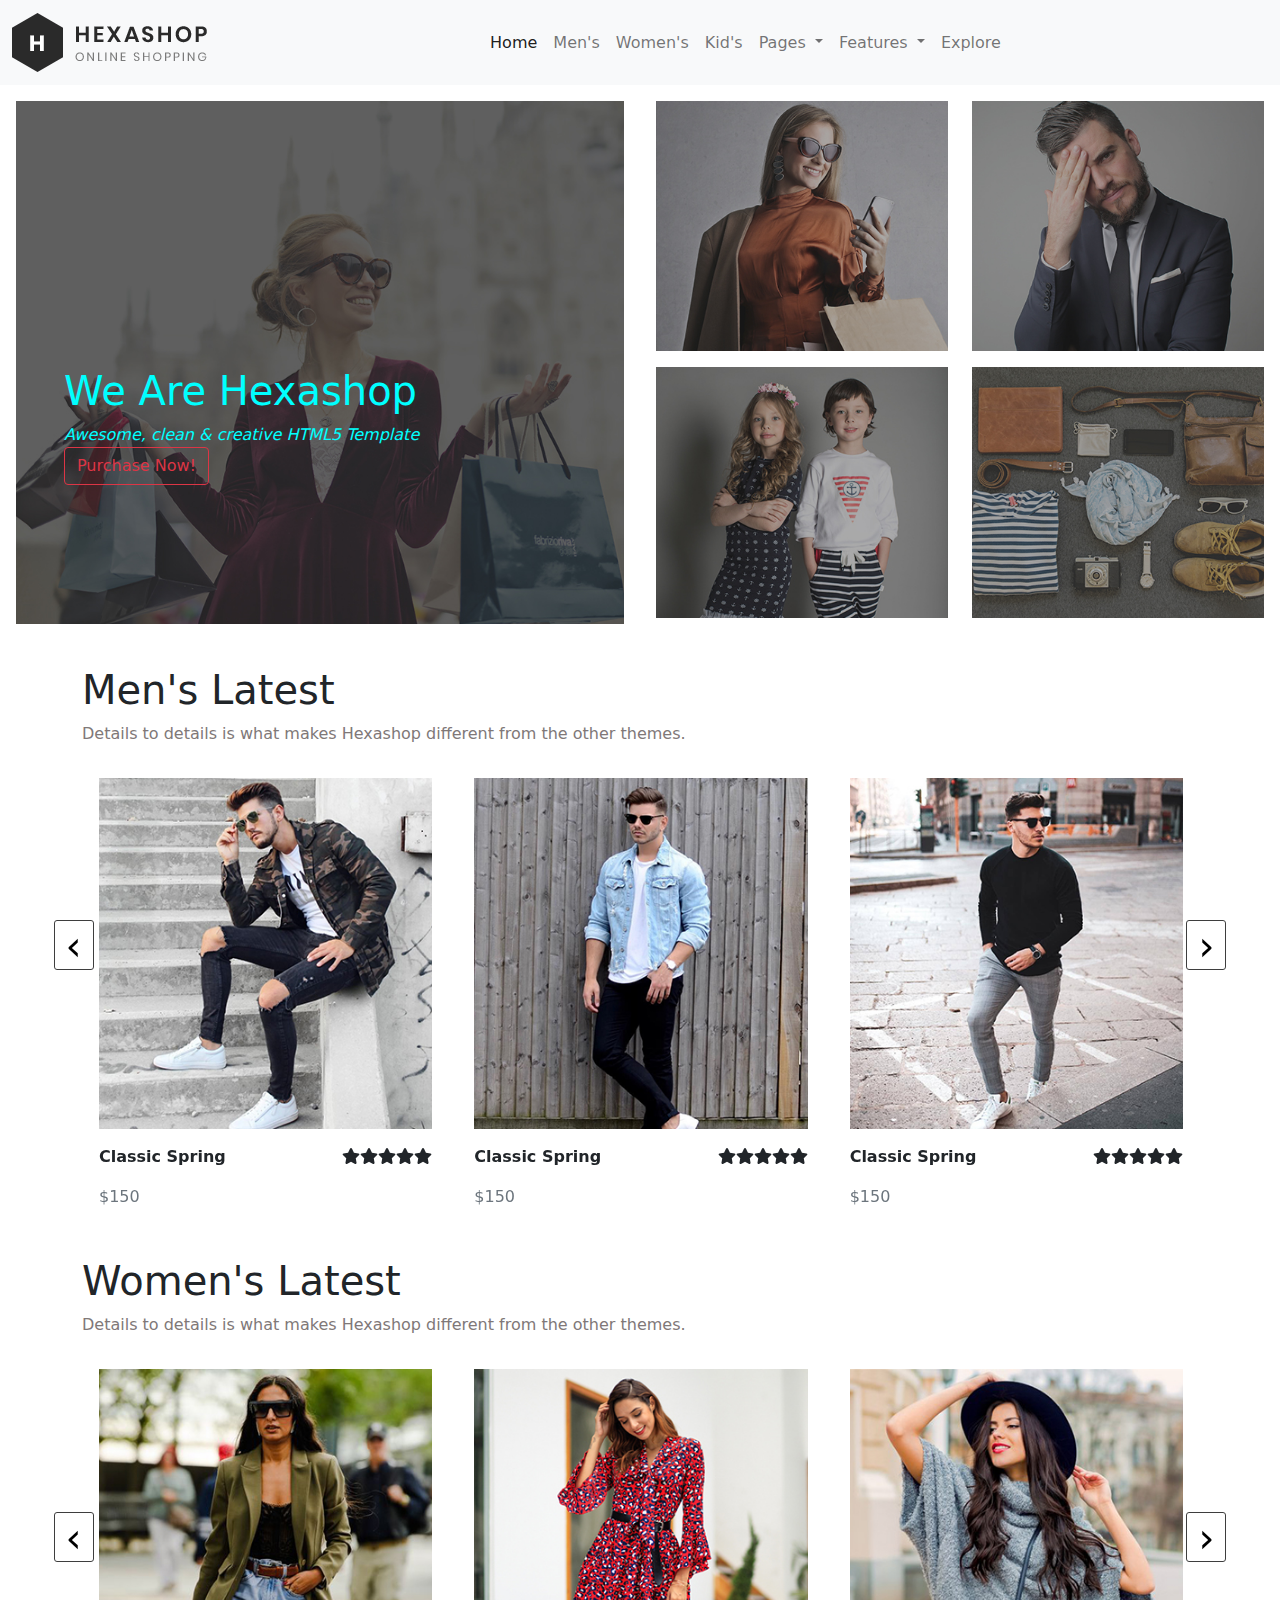
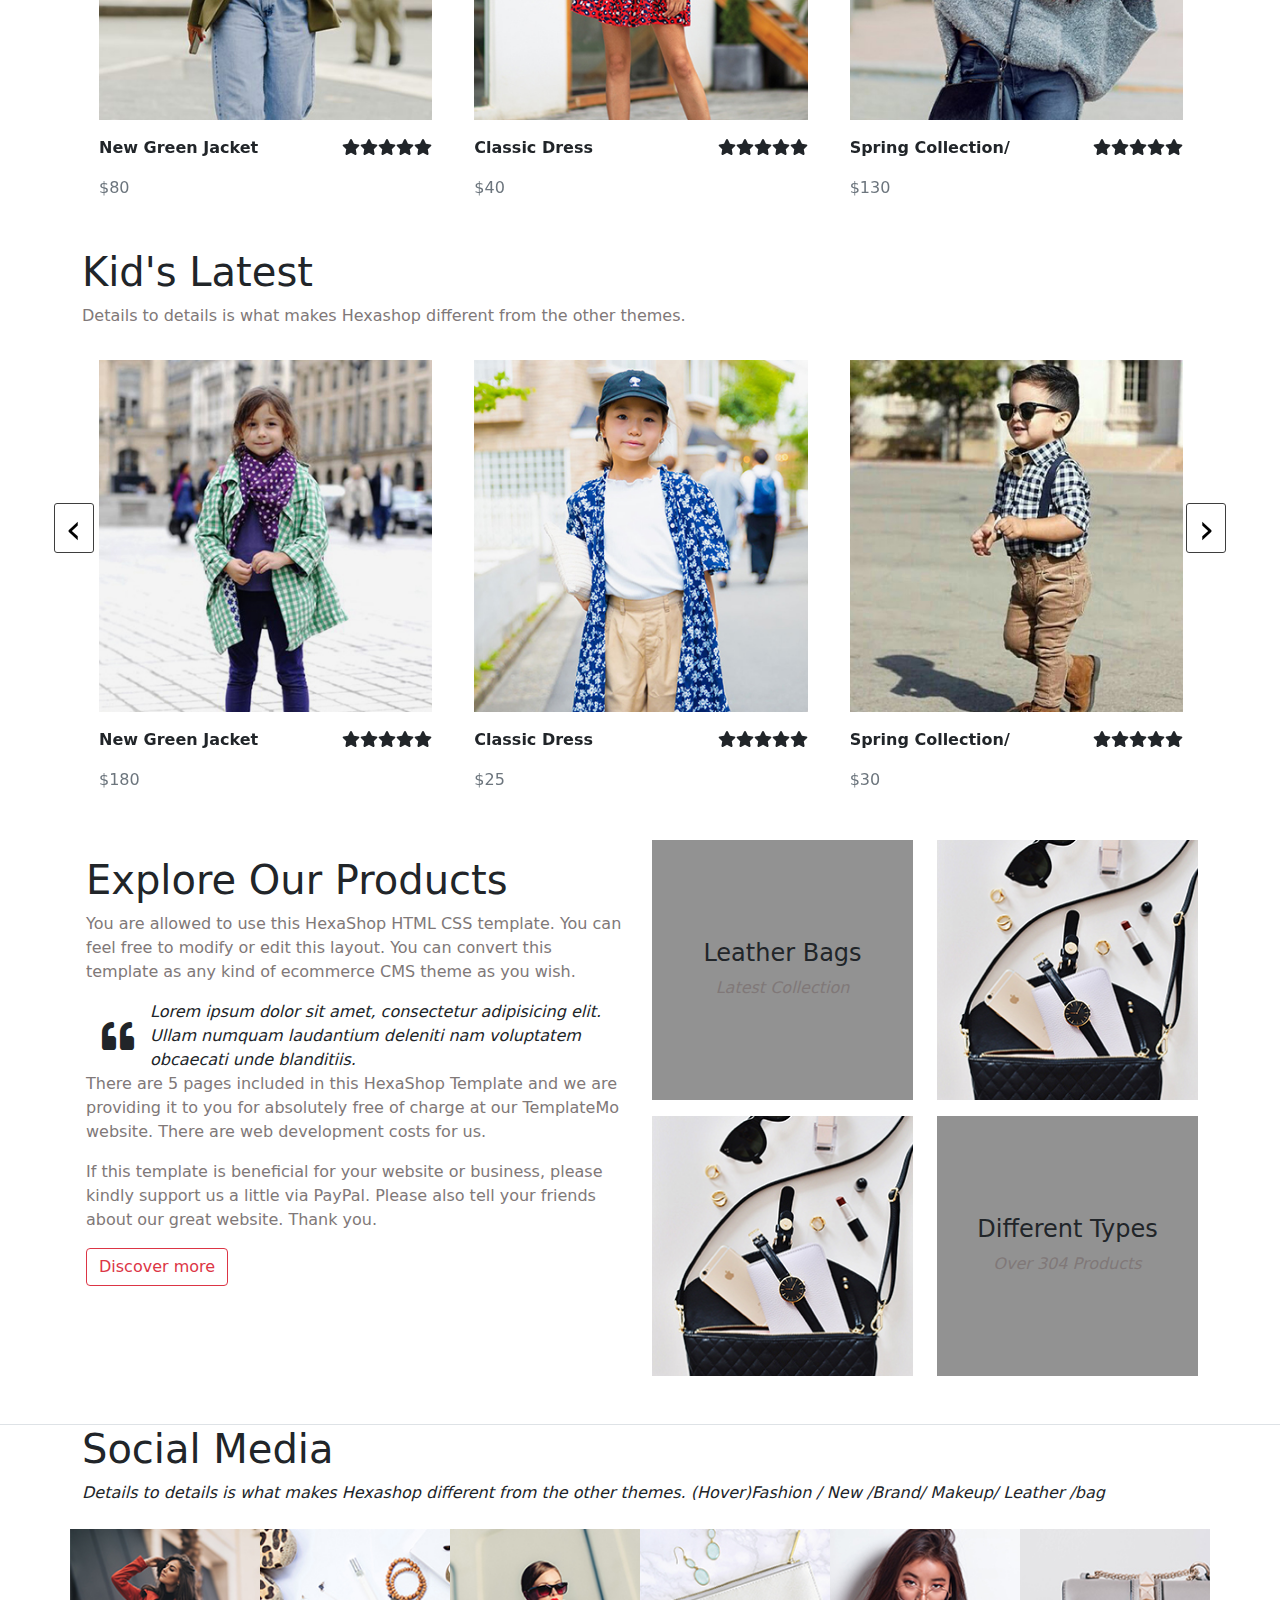
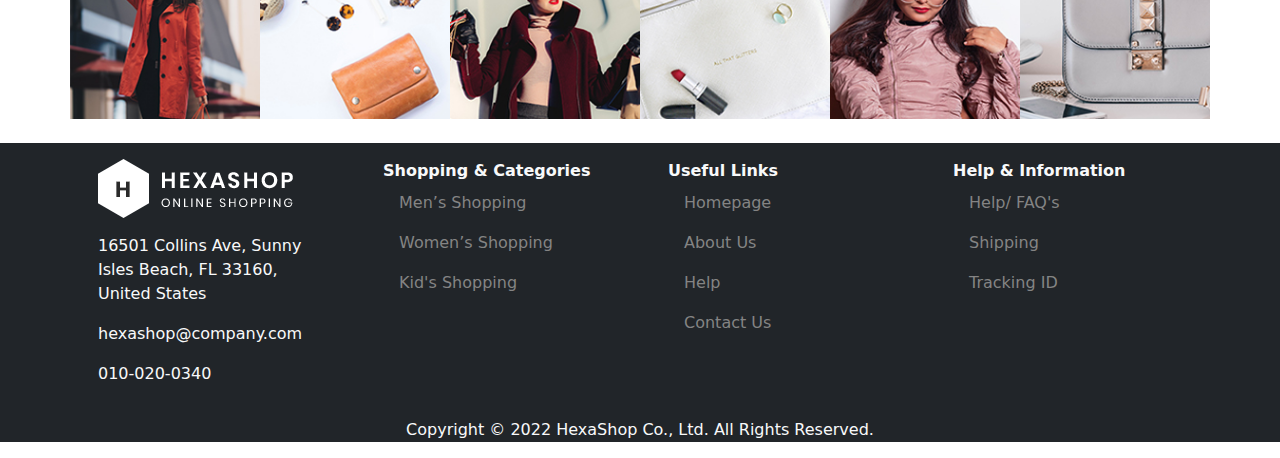
<file: index.html>
<!doctype html>
<html><!-- InstanceBegin template="/Templates/tem.dwt" codeOutsideHTMLIsLocked="false" -->
<head>
<meta charset="utf-8">
	<meta name="viewport" content="width=device-width, initial-scale=1">
	<!-- InstanceBeginEditable name="doctitle" -->
	<title>Untitled Document</title>
	<!-- InstanceEndEditable -->
	<link rel="stylesheet" href="css/bootstrap.css">
	<link rel="stylesheet" href="css/style-custom.css">
	<link rel="stylesheet" href="css/owl.carousel.min.css">
	<link rel="stylesheet" href="css/owl.theme.default.css">
	<link rel="stylesheet" href="css/all.css">
<!-- InstanceBeginEditable name="head" -->
<!-- InstanceEndEditable -->
</head>

<body>
	<nav class="navbar navbar-expand-lg navbar-light bg-light">
  <div class="container-fluid">
    <a class="navbar-brand" href="#"><img src="images/logo.png" width="195" height="59" alt=""/></a>
    <button class="navbar-toggler" type="button" data-bs-toggle="collapse" data-bs-target="#navbarSupportedContent" aria-controls="navbarSupportedContent" aria-expanded="false" aria-label="Toggle navigation">
      <span class="navbar-toggler-icon"></span>
    </button>
    <div class="collapse navbar-collapse" id="navbarSupportedContent">
      <ul class="navbar-nav mx-auto mb-2 mb-lg-0 ">
        <li class="nav-item">
          <a class="nav-link active" aria-current="page" href="index.html">Home</a>
        </li>
        
		  <li class="nav-item">
          <a class="nav-link" href="MEN.html">Men's</a>
        </li>
		  <li class="nav-item">
          <a class="nav-link" href="#">Women's</a>
        </li>
		  <li class="nav-item">
          <a class="nav-link" href="#">Kid's</a>
        </li>
		  
        <li class="nav-item dropdown">
          <a class="nav-link dropdown-toggle" href="#" id="navbarDropdown" role="button" data-bs-toggle="dropdown" aria-expanded="false">
            Pages
          </a>
          <ul class="dropdown-menu" aria-labelledby="navbarDropdown">
            <li><a class="dropdown-item" href="#">Action</a></li>
            <li><a class="dropdown-item" href="#">Another action</a></li>
            <li><hr class="dropdown-divider">Test</li>
            <li><a class="dropdown-item" href="#">Something else here</a></li>
          </ul>
        </li>
		  
		  <li class="nav-item dropdown">
          <a class="nav-link dropdown-toggle" href="#" id="navbarDropdown1" role="button" data-bs-toggle="dropdown" aria-expanded="false">
           Features
          </a>
          <ul class="dropdown-menu" aria-labelledby="navbarDropdown">
            <li><a class="dropdown-item" href="#">Action</a></li>
            <li><a class="dropdown-item" href="#">Another action</a></li>
            <li><hr class="dropdown-divider">Test</li>
            <li><a class="dropdown-item" href="#">Something else here</a></li>
          </ul>
        </li>
		  
        <li class="nav-item">
          <a class="nav-link" href="#" tabindex="-1">Explore</a>
        </li>
      </ul>
      
    </div>
  </div>
</nav>
<!-- InstanceBeginEditable name="Fullwidth" -->
	<main>
	<section>
		<div class="container-fluid">
		<div class="row">
			<div class="col-md-12 col-lg-6 p-3 banner-left">
			<img src="images/left-banner-image.jpg" class="img-fluid ">
				<div class="caption">
				<h1>We Are Hexashop</h1>
					<i>Awesome, clean & creative HTML5 Template</i><br>
					<button type="button" class="btn btn-outline-danger">Purchase Now!</button>
				</div>
			</div>
		
			<div class="col-md-12 col-lg-6 p-3 ">
			<div class="row">
				<div class="col-sm-6 mb-3 banner-right">
				<img src="images/baner-right-image-01.jpg" alt="" class="img-fluid">
					<div class="img-caption">
					<h4>Women</h4>
						<p>| best clothes for women</p>
					</div>
				</div>
				
			
			
				<div class="col-sm-6 mb-3">
				<img src="images/baner-right-image-02.jpg" alt="" class="img-fluid">
				</div>
				
			
			
				<div class="col-sm-6 mb-3">
				<img src="images/baner-right-image-03.jpg" alt="" class="img-fluid">
				</div>
				
			
		
				<div class="col-sm-6 mb-3">
				<img src="images/baner-right-image-04.jpg" alt="" class="img-fluid">
				</div>
				
				
				
			</div>
			
			
		</div>
		
		</div>
		</section>
	
		
		
		<section id="men">
		<div class="container">
			<h1 class="mt-3">Men's Latest</h1>
			<p class="text-gray">Details to details is what makes Hexashop different from the other themes.
</p>
		<div class="owl-carousel owl-theme" id="fashionmen">
			<div class="item p-3">
				<div class="sanpham">
				<img src="images/men-01.jpg" alt="">
				<div class="icon">
					<i class="fas fa-eye"></i><i class="fas fa-shopping-cart"></i><i class="fas fa-star"></i>
					</div>
				</div>
			<div class="text-sp">
				<p class="d-flex justify-content-between mt-3"><b class="float-start">Classic Spring</b><b><i class="fas fa-star"></i><i class="fas fa-star"></i><i class="fas fa-star"></i><i class="fas fa-star"></i><i class="fas fa-star"></i></b></p>
				<div class="clearfix"></div>
				<p class="text-secondary">$150</p>
				</div>
			</div>
						<div class="item p-3">
				<div class="sanpham">
				<img src="images/men-02.jpg" alt="">	
					<div class="icon">
					<i class="fas fa-eye"></i><i class="fas fa-shopping-cart"></i><i class="fas fa-star"></i>
					</div>
				</div>
			<div class="text-sp">
				<p class="d-flex justify-content-between mt-3"><b class="float-start">Classic Spring</b><b><i class="fas fa-star"></i><i class="fas fa-star"></i><i class="fas fa-star"></i><i class="fas fa-star"></i><i class="fas fa-star"></i></b></p>
				<div class="clearfix"></div>
				<p class="text-secondary">$150</p>
				</div>
			</div>
						<div class="item p-3">
				<div class="sanpham">
				<img src="images/men-03.jpg" alt="">	
					<div class="icon">
					<i class="fas fa-eye"></i><i class="fas fa-shopping-cart"></i><i class="fas fa-star"></i>
					</div>
				</div>
			<div class="text-sp">
				<p class="d-flex justify-content-between mt-3"><b class="float-start">Classic Spring</b><b><i class="fas fa-star"></i><i class="fas fa-star"></i><i class="fas fa-star"></i><i class="fas fa-star"></i><i class="fas fa-star"></i></b></p>
				<div class="clearfix"></div>
				<p class="text-secondary">$150</p>
				</div>
			</div>
						<div class="item p-3">
				<div class="sanpham">
				<img src="images/men-01.jpg" alt="">
					<div class="icon">
					<i class="fas fa-eye"></i><i class="fas fa-shopping-cart"></i><i class="fas fa-star"></i>
					</div>
				</div>
			<div class="text-sp">
				<p class="d-flex justify-content-between mt-3"><b class="float-start">Classic Spring</b><b><i class="fas fa-star"></i><i class="fas fa-star"></i><i class="fas fa-star"></i><i class="fas fa-star"></i><i class="fas fa-star"></i></b></p>
				<div class="clearfix"></div>
				<p class="text-secondary">$150</p>
				</div>
			</div>
			</div>
		</div>
	</section>
		
		
		
		
		<section id="Women">
		<div class="container">
				<h1 class="mt-3">Women's Latest</h1>
			<p class="text-gray">Details to details is what makes Hexashop different from the other themes.
</p>
			
		<div class="owl-carousel owl-theme" id="fashionWomen">
			<div class="item p-3">
				<div class="sanpham">
				<img src="images/women-01.jpg" alt="">
				<div class="icon">
					<i class="fas fa-eye"></i><i class="fas fa-shopping-cart"></i><i class="fas fa-star"></i>
					</div>
				</div>
			<div class="text-sp">
				<p class="d-flex justify-content-between mt-3"><b class="float-start">New Green Jacket </b><b><i class="fas fa-star"></i><i class="fas fa-star"></i><i class="fas fa-star"></i><i class="fas fa-star"></i><i class="fas fa-star"></i></b></p>
				<div class="clearfix"></div>
				<p class="text-secondary">$80</p>
				</div>
			</div>
						<div class="item p-3">
				<div class="sanpham">
				<img src="images/women-02.jpg" alt="">
					<div class="icon">
					<i class="fas fa-eye"></i><i class="fas fa-shopping-cart"></i><i class="fas fa-star"></i>
					</div>
				</div>
			<div class="text-sp">
				<p class="d-flex justify-content-between mt-3"><b class="float-start">Classic Dress </b><b><i class="fas fa-star"></i><i class="fas fa-star"></i><i class="fas fa-star"></i><i class="fas fa-star"></i><i class="fas fa-star"></i></b></p>
				<div class="clearfix"></div>
				<p class="text-secondary">$40</p>
				</div>
			</div>
						<div class="item p-3">
				<div class="sanpham">
				<img src="images/women-03.jpg" alt="">	
					<div class="icon">
					<i class="fas fa-eye"></i><i class="fas fa-shopping-cart"></i><i class="fas fa-star"></i>
					</div>
				</div>
			<div class="text-sp">
				<p class="d-flex justify-content-between mt-3"><b class="float-start">Spring Collection/</b><b><i class="fas fa-star"></i><i class="fas fa-star"></i><i class="fas fa-star"></i><i class="fas fa-star"></i><i class="fas fa-star"></i></b></p>
				<div class="clearfix"></div>
				<p class="text-secondary">$130</p>
				</div>
			</div>
						<div class="item p-3">
				<div class="sanpham">
				<img src="images/women-02.jpg" alt="">	
					<div class="icon">
					<i class="fas fa-eye"></i><i class="fas fa-shopping-cart"></i><i class="fas fa-star"></i>
					</div>
				</div>
			<div class="text-sp">
				<p class="d-flex justify-content-between mt-3"><b class="float-start">Classic Spring</b><b><i class="fas fa-star"></i><i class="fas fa-star"></i><i class="fas fa-star"></i><i class="fas fa-star"></i><i class="fas fa-star"></i></b></p>
				<div class="clearfix"></div>
				<p class="text-secondary">$80</p>
				</div>
			</div>
			</div>
		</div>
	</section>
		
		<section id="Kid">
		<div class="container">
				<h1 class="mt-3">Kid's Latest</h1>
			<p class="text-gray">Details to details is what makes Hexashop different from the other themes.
</p>
			
		<div class="owl-carousel owl-theme" id="fashionKid">
			<div class="item p-3">
				<div class="sanpham">
				<img src="images/kid-01.jpg" alt="">
				<div class="icon">
					<i class="fas fa-eye"></i><i class="fas fa-shopping-cart"></i><i class="fas fa-star"></i>
					</div>
				</div>
			<div class="text-sp">
				<p class="d-flex justify-content-between mt-3"><b class="float-start">New Green Jacket </b><b><i class="fas fa-star"></i><i class="fas fa-star"></i><i class="fas fa-star"></i><i class="fas fa-star"></i><i class="fas fa-star"></i></b></p>
				<div class="clearfix"></div>
				<p class="text-secondary">$180</p>
				</div>
			</div>
						<div class="item p-3">
				<div class="sanpham">
				<img src="images/kid-02.jpg" alt="">
					<div class="icon">
					<i class="fas fa-eye"></i><i class="fas fa-shopping-cart"></i><i class="fas fa-star"></i>
					</div>
				</div>
			<div class="text-sp">
				<p class="d-flex justify-content-between mt-3"><b class="float-start">Classic Dress </b><b><i class="fas fa-star"></i><i class="fas fa-star"></i><i class="fas fa-star"></i><i class="fas fa-star"></i><i class="fas fa-star"></i></b></p>
				<div class="clearfix"></div>
				<p class="text-secondary">$25</p>
				</div>
			</div>
						<div class="item p-3">
				<div class="sanpham">
				<img src="images/kid-03.jpg" alt="">	
					<div class="icon">
					<i class="fas fa-eye"></i><i class="fas fa-shopping-cart"></i><i class="fas fa-star"></i>
					</div>
				</div>
			<div class="text-sp">
				<p class="d-flex justify-content-between mt-3"><b class="float-start">Spring Collection/</b><b><i class="fas fa-star"></i><i class="fas fa-star"></i><i class="fas fa-star"></i><i class="fas fa-star"></i><i class="fas fa-star"></i></b></p>
				<div class="clearfix"></div>
				<p class="text-secondary">$30</p>
				</div>
			</div>
						<div class="item p-3">
				<div class="sanpham">
				<img src="images/kid-01.jpg" alt="">	
					<div class="icon">
					<i class="fas fa-eye"></i><i class="fas fa-shopping-cart"></i><i class="fas fa-star"></i>
					</div>
				</div>
			<div class="text-sp">
				<p class="d-flex justify-content-between mt-3"><b class="float-start">Classic Spring</b><b><i class="fas fa-star"></i><i class="fas fa-star"></i><i class="fas fa-star"></i><i class="fas fa-star"></i><i class="fas fa-star"></i></b></p>
				<div class="clearfix"></div>
				<p class="text-secondary">$80</p>
				</div>
			</div>
			</div>
		</div>
	</section>
		
		
		
		
	
		<section id="explore" class="border-bottom">
		<div class="container">
		<div class="row my-3">
			<div class="col-lg-6 p-3">
			<h1>Explore Our Products</h1>
				<p class="text-gray">You are allowed to use this HexaShop HTML CSS template. You can feel free to modify or edit this layout. You can convert this template as any kind of ecommerce CMS theme as you wish.</p>
			
			<div class="d-flex justify-content-between align-items-center">
				<i class="fas fa-quote-left fa-2x p-3"></i><i> Lorem ipsum dolor sit amet, consectetur adipisicing elit. Ullam numquam laudantium deleniti nam voluptatem obcaecati unde blanditiis.</i>
				
				</div>
				<p class="text-gray">There are 5 pages included in this HexaShop Template and we are providing it to you for absolutely free of charge at our TemplateMo website. There are web development costs for us.</p>
				<p class="text-gray">If this template is beneficial for your website or business, please kindly support us a little via PayPal. Please also tell your friends about our great website. Thank you.</p>
				
		<button type="button" class="btn btn-outline-danger">Discover more</button>
				</div>
		<div class="col-lg-6 mb-3">
		<div class="row">
		  <div class="col-md-12 col-lg-6 mb-3">
			<div class="leather">
					<h4>Leather Bags</h4>
				<i class="text-gray">Latest Collection</i>
					</div></div>
				
			<div class="col-md-12 col-lg-6 mb-3">
			<img src="images/explore-image-01.jpg" alt="" class="img-fluid-z">
						
			</div>
		  </div>		
		
		<div class="row d-flex flex-row-reverse">
		  <div class="col-md-12 col-lg-6 mb-3">
			<div class="leather">
					<h4>Different Types</h4>
				<i class="text-gray">Over 304 Products</i>
					</div></div>
				
			<div class="col-md-12 col-lg-6 mb-3">
			<img src="images/explore-image-01.jpg" alt="" class="img-fluid-z">
						
			</div>
		  </div>	
			
			
		</div>		
			
			
			
			
				 
			
			</div>	
			
			</div>
		
		
		
		
		</section>
	<section id="social">
		<div class="container">
		<h1>Social Media
</h1>
		<p><i>Details to details is what makes Hexashop different from the other themes.
(Hover)Fashion / New /Brand/ Makeup/ Leather /bag</i></p>
		<div class="row my-4">
			<div class="col-2 p-0">
			<img src="images/instagram-01.jpg" alt="" class="img-fluid">
			</div>
			
			<div class="col-2 p-0">
			<img src="images/instagram-02.jpg" alt="" class="img-fluid">
			</div>
			
			<div class="col-2 p-0">
			<img src="images/instagram-03.jpg" alt="" class="img-fluid">
			</div>
			
			<div class="col-2 p-0">
			<img src="images/instagram-04.jpg" alt="" class="img-fluid">
			</div>
			
			<div class="col-2 p-0">
			<img src="images/instagram-05.jpg" alt="" class="img-fluid">
			</div>
			
			<div class="col-2 p-0">
			<img src="images/instagram-06.jpg" alt="" class="img-fluid">
			</div>
			
			</div>	
		</div>
		
		
		
		
		
		
		
		</section>	
		
		
		
	</main>
<!-- InstanceEndEditable -->
<footer class="bg-dark text-light">
	<div class="container">
	<div class="row">
		<div class="col-lg-3">
		<div class="p-3">
			<img src="images/white-logo.png" class="mb-3">
			<p>16501 Collins Ave, Sunny Isles Beach, FL 33160, United States</p>
			<p>hexashop@company.com</p>
			<p>010-020-0340</p>
			
			</div>
		
		</div>
		
		
	<div class="col-lg-3">
		<div class="p-3">
		<b>Shopping & Categories </b><br>
			<ul class="nav ">
				<li class="nav-item"><a href="#" class="nav-link box-f">Men’s Shopping</a></li>
			    <li class="nav-item"><a href="#" class="nav-link box-f">Women’s Shopping</a></li>
				<li class="nav-item"><a href="#" class="nav-link box-f">Kid's Shopping</a></li>
			</ul>
		</div></div>
	
		<div class="col-lg-3">
		<div class="p-3">
			<b>Useful Links </b><br>
			
			<ul class="nav">
				<li class="nav-item"><a href="#" class="nav-link box-f">Homepage<br></a></li>
			    <li class="nav-item"><a href="#" class="nav-link box-f">About Us</a></li>
				<li class="nav-item"><a href="#" class="nav-link box-f">Help</a></li>
				<li class="nav-item"><a href="#" class="nav-link box-f">Contact Us</a></li>
			</ul>

			
			</div>
		
		</div>
		
		<div class="col-lg-3">
		<div class="p-3">
			<b>Help & Information </b><br>
			
			<ul class="nav">
				<li class="nav-item"><a href="#" class="nav-link box-f"> Help/ FAQ's<br></a></li>
			    <li class="nav-item"><a href="#" class="nav-link box-f "> Shipping</a></li>
				<li class="nav-item"><a href="#" class="nav-link box-f "> Tracking ID</a></li>
				
			</ul>

			
			</div>
		
		</div>
		
		
		</div>
	</div>
	<div class="containe text-center">
	<p>Copyright © 2022 HexaShop Co., Ltd. All Rights Reserved. </p>
	</div>
		
	
	</footer>
    <script src="js/jquery-3.6.0.min.js"></script>
	<script src="js/owl.carousel.js"></script>
	<script src="js/bootstrap.bundle.js"></script>
	<script src="js/js-custom.js"></script>
</body>
<!-- InstanceEnd --></html>
</file>
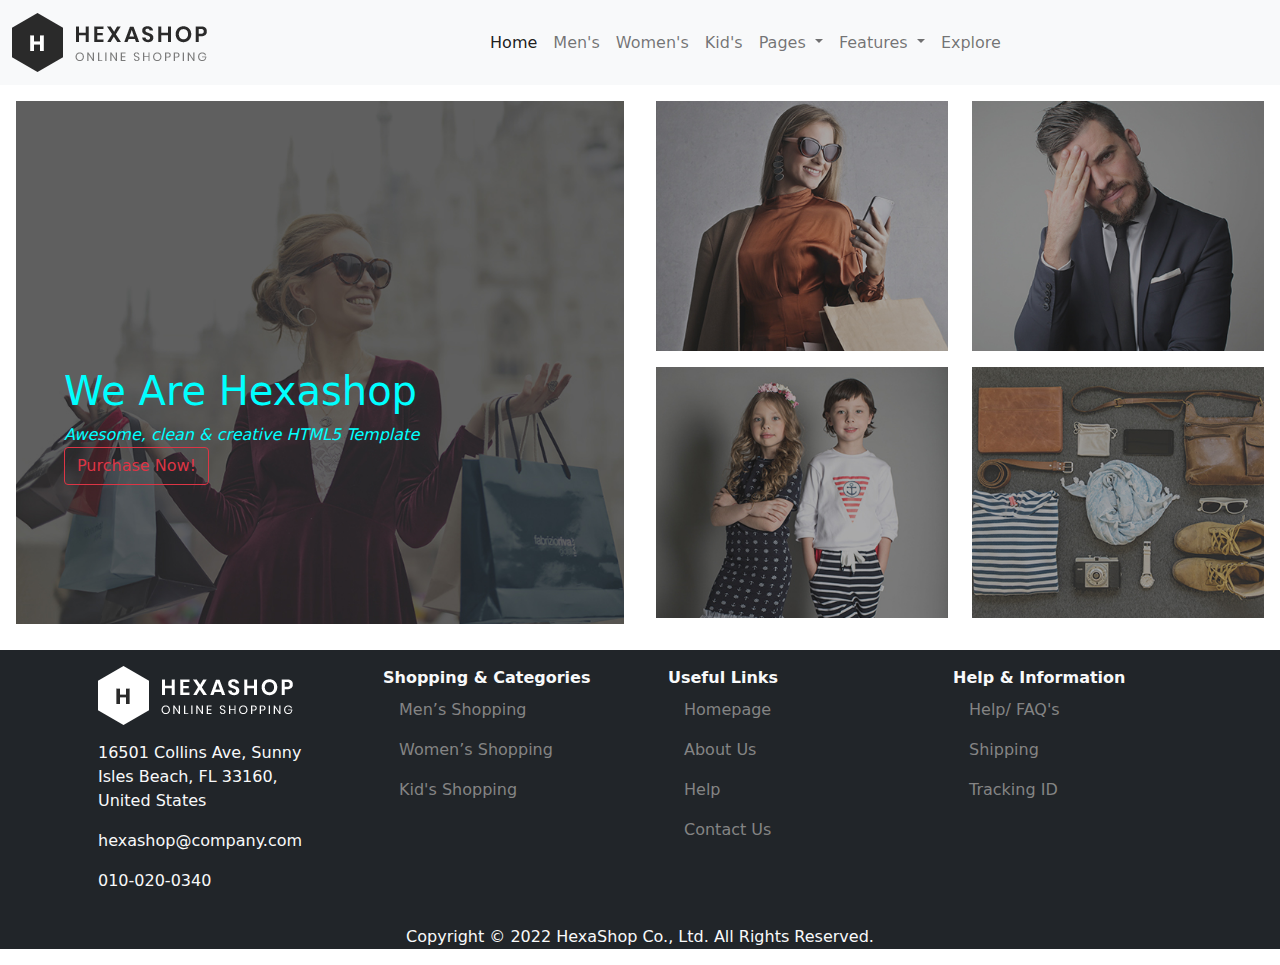
<file: BT-1.html>
<!doctype html>
<html>
<head>
<meta charset="utf-8">
	<meta name="viewport" content="width=device-width, initial-scale=1">
	<!-- TemplateBeginEditable name="doctitle" -->
	<title>Untitled Document</title>
	<!-- TemplateEndEditable -->
	<link rel="stylesheet" href="css/bootstrap.css">
	<link rel="stylesheet" href="css/style-custom.css">
<!-- TemplateBeginEditable name="head" -->
<!-- TemplateEndEditable -->
</head>

<body>
	<nav class="navbar navbar-expand-lg navbar-light bg-light">
  <div class="container-fluid">
    <a class="navbar-brand" href="#"><img src="images/logo.png" width="195" height="59" alt=""/></a>
    <button class="navbar-toggler" type="button" data-bs-toggle="collapse" data-bs-target="#navbarSupportedContent" aria-controls="navbarSupportedContent" aria-expanded="false" aria-label="Toggle navigation">
      <span class="navbar-toggler-icon"></span>
    </button>
    <div class="collapse navbar-collapse" id="navbarSupportedContent">
      <ul class="navbar-nav mx-auto mb-2 mb-lg-0 ">
        <li class="nav-item">
          <a class="nav-link active" aria-current="page" href="index.html">Home</a>
        </li>
        
		  <li class="nav-item">
          <a class="nav-link" href="MEN.html">Men's</a>
        </li>
		  <li class="nav-item">
          <a class="nav-link" href="#">Women's</a>
        </li>
		  <li class="nav-item">
          <a class="nav-link" href="#">Kid's</a>
        </li>
		  
        <li class="nav-item dropdown">
          <a class="nav-link dropdown-toggle" href="#" id="navbarDropdown" role="button" data-bs-toggle="dropdown" aria-expanded="false">
            Pages
          </a>
          <ul class="dropdown-menu" aria-labelledby="navbarDropdown">
            <li><a class="dropdown-item" href="#">Action</a></li>
            <li><a class="dropdown-item" href="#">Another action</a></li>
            <li><hr class="dropdown-divider">Test</li>
            <li><a class="dropdown-item" href="#">Something else here</a></li>
          </ul>
        </li>
		  
		  <li class="nav-item dropdown">
          <a class="nav-link dropdown-toggle" href="#" id="navbarDropdown1" role="button" data-bs-toggle="dropdown" aria-expanded="false">
           Features
          </a>
          <ul class="dropdown-menu" aria-labelledby="navbarDropdown">
            <li><a class="dropdown-item" href="#">Action</a></li>
            <li><a class="dropdown-item" href="#">Another action</a></li>
            <li><hr class="dropdown-divider">Test</li>
            <li><a class="dropdown-item" href="#">Something else here</a></li>
          </ul>
        </li>
		  
        <li class="nav-item">
          <a class="nav-link" href="#" tabindex="-1">Explore</a>
        </li>
      </ul>
      
    </div>
  </div>
</nav>
<!-- TemplateBeginEditable name="Fullwidth" -->
	<main>
	<section>
		<div class="container-fluid">
		<div class="row">
			<div class="col-md-12 col-lg-6 p-3 banner-left">
			<img src="images/left-banner-image.jpg" class="img-fluid ">
				<div class="caption">
				<h1>We Are Hexashop</h1>
					<i>Awesome, clean & creative HTML5 Template</i><br>
					<button type="button" class="btn btn-outline-danger">Purchase Now!</button>
				</div>
			</div>
		
			<div class="col-md-12 col-lg-6 p-3 ">
			<div class="row">
				<div class="col-sm-6 mb-3 banner-right">
				<img src="images/baner-right-image-01.jpg" alt="" class="img-fluid">
					<div class="img-caption">
					<h4>Women</h4>
						<p>| best clothes for women</p>
					</div>
				</div>
				
			
			
				<div class="col-sm-6 mb-3">
				<img src="images/baner-right-image-02.jpg" alt="" class="img-fluid">
				</div>
				
			
			
				<div class="col-sm-6 mb-3">
				<img src="images/baner-right-image-03.jpg" alt="" class="img-fluid">
				</div>
				
			
		
				<div class="col-sm-6 mb-3">
				<img src="images/baner-right-image-04.jpg" alt="" class="img-fluid">
				</div>
				
				
				
			</div>
			
			
		</div>
		
		</div>
		</section>
	
	
	
	
	
	</main>
<!-- TemplateEndEditable -->
<footer class="bg-dark text-light">
	<div class="container">
	<div class="row">
		<div class="col-lg-3">
		<div class="p-3">
			<img src="images/white-logo.png" class="mb-3">
			<p>16501 Collins Ave, Sunny Isles Beach, FL 33160, United States</p>
			<p>hexashop@company.com</p>
			<p>010-020-0340</p>
			
			</div>
		
		</div>
		
		
	<div class="col-lg-3">
		<div class="p-3">
		<b>Shopping & Categories </b><br>
			<ul class="nav ">
				<li class="nav-item"><a href="#" class="nav-link box-f">Men’s Shopping</a></li>
			    <li class="nav-item"><a href="#" class="nav-link box-f">Women’s Shopping</a></li>
				<li class="nav-item"><a href="#" class="nav-link box-f">Kid's Shopping</a></li>
			</ul>
		</div></div>
	
		<div class="col-lg-3">
		<div class="p-3">
			<b>Useful Links </b><br>
			
			<ul class="nav">
				<li class="nav-item"><a href="#" class="nav-link box-f">Homepage<br></a></li>
			    <li class="nav-item"><a href="#" class="nav-link box-f">About Us</a></li>
				<li class="nav-item"><a href="#" class="nav-link box-f">Help</a></li>
				<li class="nav-item"><a href="#" class="nav-link box-f">Contact Us</a></li>
			</ul>

			
			</div>
		
		</div>
		
		<div class="col-lg-3">
		<div class="p-3">
			<b>Help & Information </b><br>
			
			<ul class="nav">
				<li class="nav-item"><a href="#" class="nav-link box-f"> Help/ FAQ's<br></a></li>
			    <li class="nav-item"><a href="#" class="nav-link box-f "> Shipping</a></li>
				<li class="nav-item"><a href="#" class="nav-link box-f "> Tracking ID</a></li>
				
			</ul>

			
			</div>
		
		</div>
		
		
		</div>
	</div>
	<div class="containe text-center">
	<p>Copyright © 2022 HexaShop Co., Ltd. All Rights Reserved. </p>
	</div>
		
	
	</footer>
<script src="js/bootstrap.bundle.js"></script>
	<script src="js/js-custom.js"></script>
</body>
</html>
</file>
<file: css/style-custom.css>
@charset "utf-8";
/* CSS Document */
.dropdown-menu{padding: 0}
.dropdown-menu .dropdown-item{border-bottom: 1px solid rgba(62,62,62,1.00)}

footer .nav .nav-item .nav-link{text-decoration: none;color: rgba(132,132,132,1.00)}
footer .nav .nav-item .nav-link:hover{color: white;}
.box-f{width: 200px;}
.border-bottom1{border-bottom:2px #D10003 }
.banner-left{position: relative}
.banner-left .caption{position: absolute;top: 50%;left: 10%;color: aqua;}
.banner-left img{transition: all 2s }
.banner-left:hover>img{filter: brightness( 200%)}
.banner-right{position: relative}
.banner-right .img-caption{position: absolute; text-align: center;color: white;padding: 15px;background-color: black;opacity: 80%;transition: all 3s;display: flex;justify-content: center;align-items: center;flex-direction: column;width: 80%;height: 80%;top: 10%;left: 10%;transform: scale(0) rotate(360deg)}
.banner-right:hover>.img-caption{transform: scale(1) rotate(360deg)}
#fashionmen .owl-nav { position:absolute; left:0px; top:30%; width:100%; }
#fashionmen .owl-nav [class*='owl-'] {
	font-size:40px; background:rgba(255,255,255,.5);border:1px solid #3E3E3E;  color:black;height: 50px;line-height: 50px;width: 40px
}

#fashionmen .owl-nav .owl-next{ position:absolute; right:-3%;}
#fashionmen .owl-nav .owl-prev{ position:absolute; left:-3%;}
#fashionmen .owl-nav [class*='owl-']:hover {
      border: 1px solid gray;
      color:gray;
      text-decoration: none; }
#men .sanpham{
	position: relative;overflow: hidden
}
#men .sanpham .icon{
	position: absolute; width: 60%; left: 20%;bottom: -60px;
	transition: all 1s;display: flex;justify-content: space-around
}
#men .sanpham .icon i{
	height: 40px;width: 40px;line-height: 40px;background-color: white;display: flex;justify-content: center;
}
#men .sanpham:hover > .icon{
	bottom: 60px
}
#men .sanpham .icon i:hover{background-color: greenyellow}






#fashionWomen .owl-nav { position:absolute; left:0px; top:30%; width:100%; }
#fashionWomen .owl-nav [class*='owl-'] {
	font-size:40px; background:rgba(255,255,255,.5);border:1px solid #3E3E3E;  color:black;height: 50px;line-height: 50px;width: 40px
}

#fashionWomen .owl-nav .owl-next{ position:absolute; right:-3%;}
#fashionWomen .owl-nav .owl-prev{ position:absolute; left:-3%;}
#fashionWomen .owl-nav [class*='owl-']:hover {
      border: 1px solid gray;
      color:gray;
      text-decoration: none; }
#Women .sanpham{
	position: relative;overflow: hidden
}
#Women .sanpham .icon{
	position: absolute; width: 60%; left: 20%;bottom: -60px;
	transition: all 1s;display: flex;justify-content: space-around
}
#Women .sanpham .icon i{
	height: 40px;width: 40px;line-height: 40px;background-color: white;display: flex;justify-content: center;
}
#Women .sanpham:hover > .icon{
	bottom: 60px
}
.text-gray{color: #807878}
#Women .sanpham .icon i:hover{background-color: greenyellow}


#fashionKid .owl-nav { position:absolute; left:0px; top:30%; width:100%; }
#fashionKid .owl-nav [class*='owl-'] {
	font-size:40px; background:rgba(255,255,255,.5);border:1px solid #3E3E3E;  color:black;height: 50px;line-height: 50px;width: 40px
}

#fashionKid .owl-nav .owl-next{ position:absolute; right:-3%;}
#fashionKid .owl-nav .owl-prev{ position:absolute; left:-3%;}
#fashionKid .owl-nav [class*='owl-']:hover {
      border: 1px solid gray;
      color:gray;
      text-decoration: none; }
#Kid .sanpham{
	position: relative;overflow: hidden
}
#Kid .sanpham .icon{
	position: absolute; width: 60%; left: 20%;bottom: -60px;
	transition: all 1s;display: flex;justify-content: space-around
}
#Kid .sanpham .icon i{
	height: 40px;width: 40px;line-height: 40px;background-color: white;display: flex;justify-content: center;
}
#Kid .sanpham:hover > .icon{
	bottom: 60px
}
.text-gray{color: #807878}
#Kid .sanpham .icon i:hover{background-color: greenyellow}



#explore .leather{width: 100%;height: 260px;background:   #929292;display: flex;flex-direction: column;justify-content: center;align-items: center}
.img-fluid-z {
  width: 100%;
	height: 260px;}
</file>
